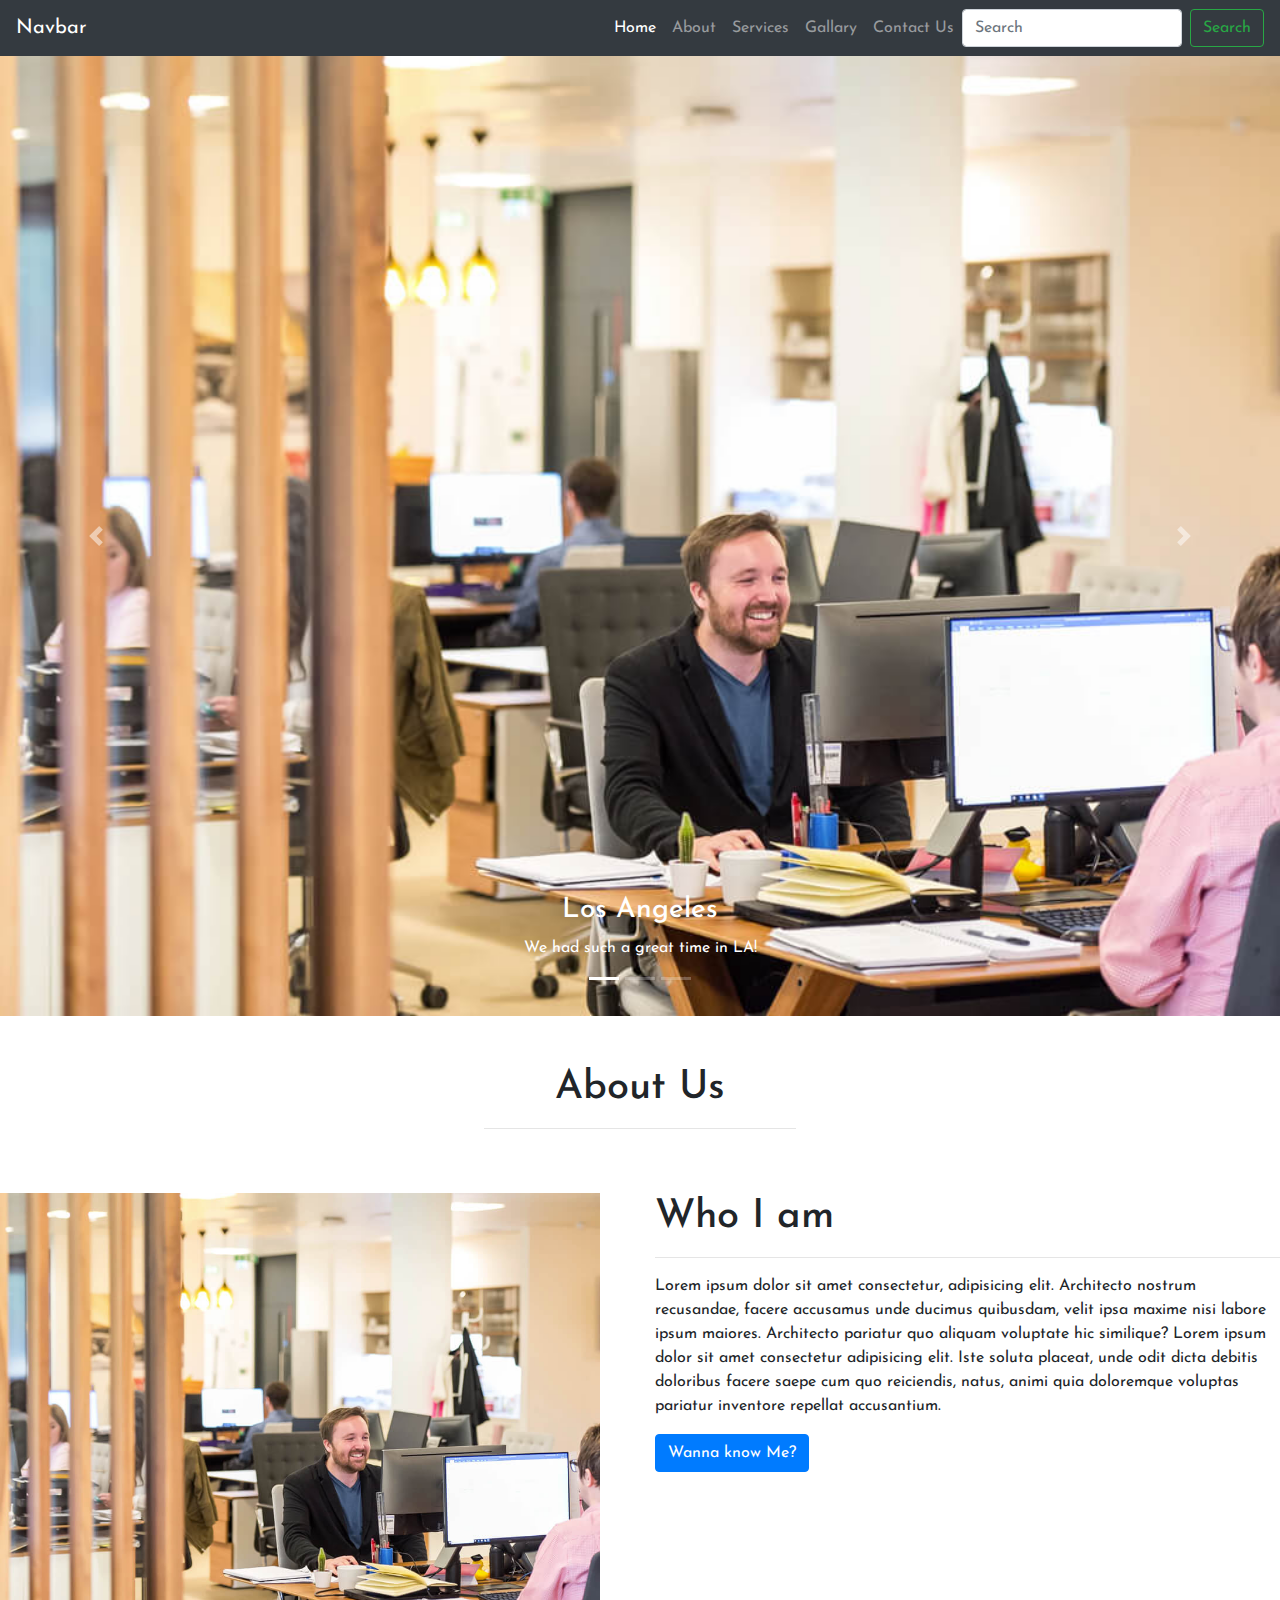
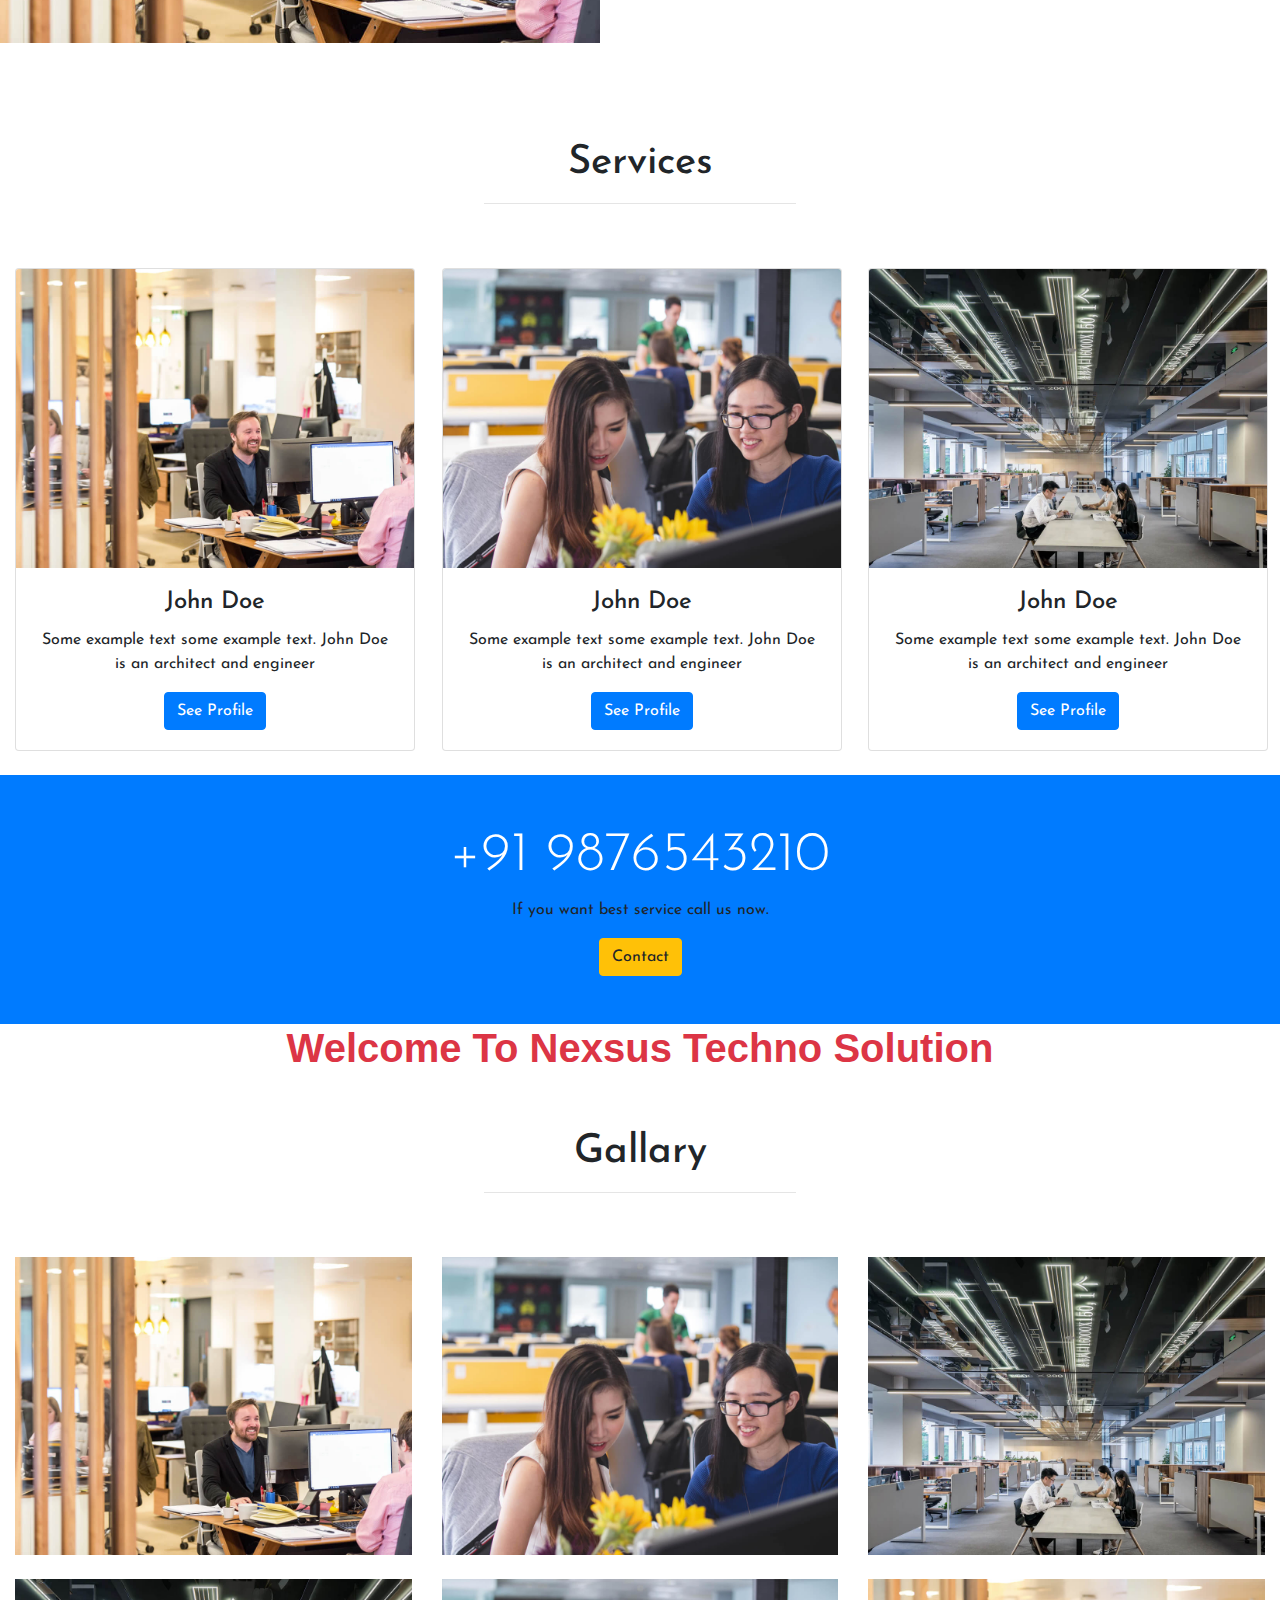
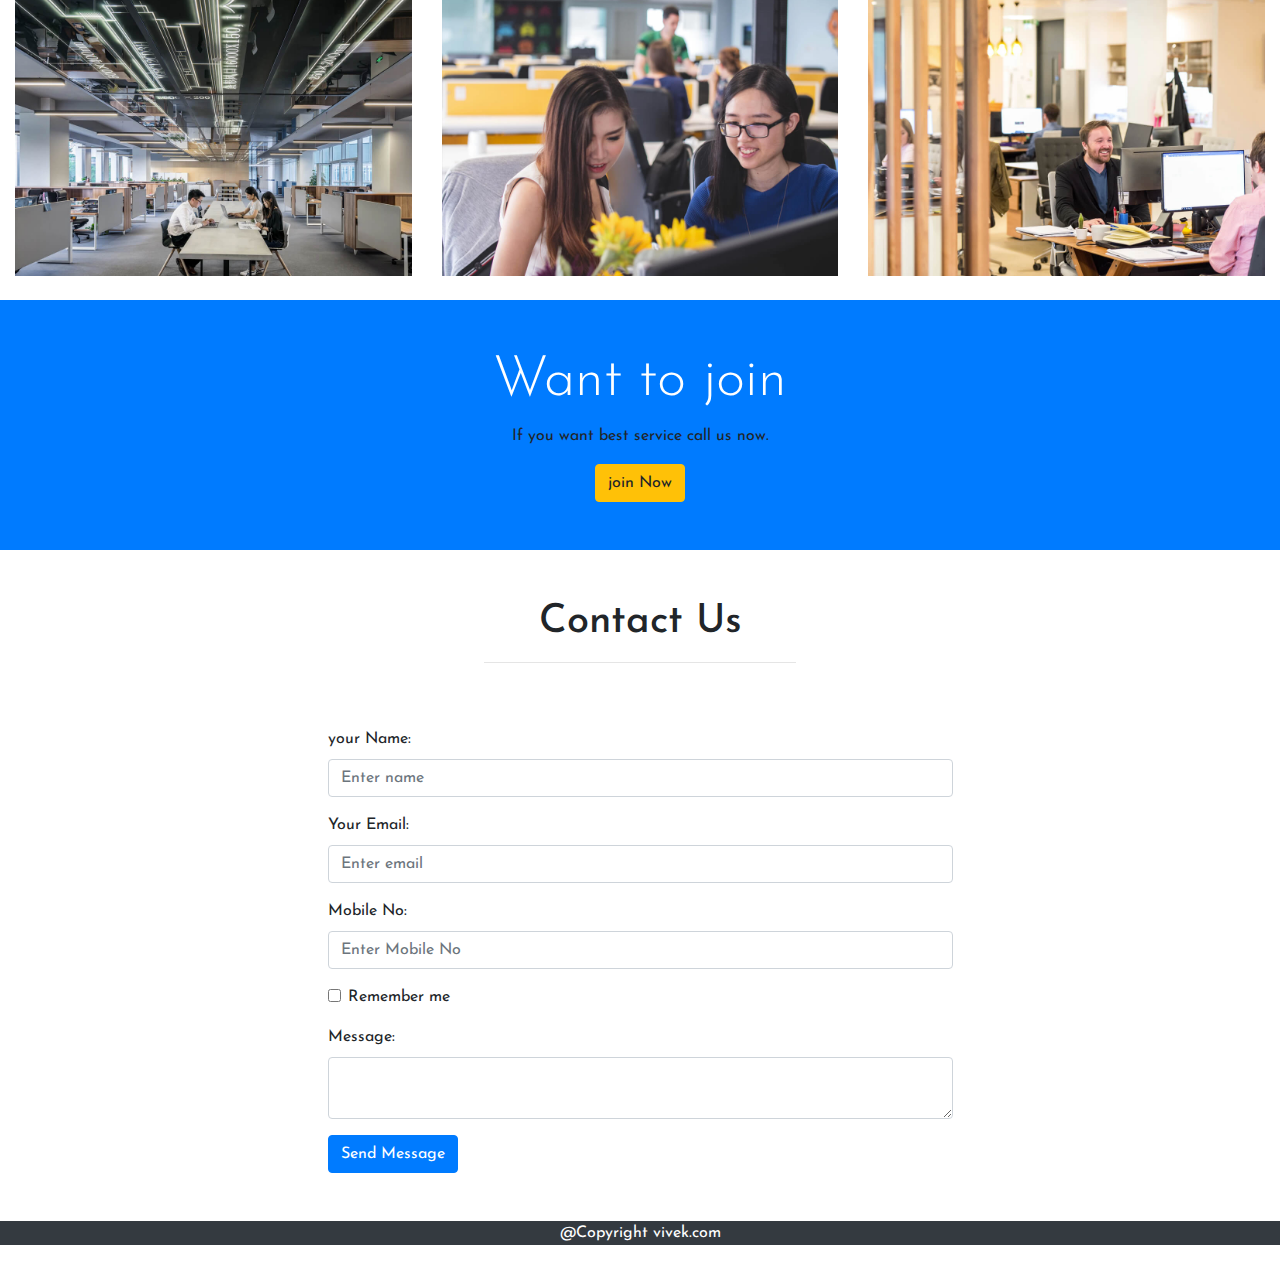
<file: index.html>
<!DOCTYPE html>
<html lang="en">
<head>
    <meta charset="UTF-8">
    <meta http-equiv="X-UA-Compatible" content="IE=edge">
    <meta name="viewport" content="width=device-width, initial-scale=1.0">
    <link rel="stylesheet" href="https://cdn.jsdelivr.net/npm/bootstrap@4.6.2/dist/css/bootstrap.min.css">
    <link rel="stylesheet" href="https://cdn.jsdelivr.net/npm/bootstrap@4.0.0/dist/css/bootstrap.min.css" integrity="sha384-Gn5384xqQ1aoWXA+058RXPxPg6fy4IWvTNh0E263XmFcJlSAwiGgFAW/dAiS6JXm" crossorigin="anonymous">
    <link rel="preconnect" href="https://fonts.googleapis.com">
    <link rel="preconnect" href="https://fonts.gstatic.com" crossorigin>
    <link href="https://fonts.googleapis.com/css2?family=Josefin+Sans:ital,wght@0,400;0,600;1,500;1,600&display=swap" rel="stylesheet"> 
    <title>Document</title>
    <style>
        *{
            margin: 0; padding: 0; font-family: 'Josefin Sans', sans-serif;
        }
        .carousel-inner img {
          width: 100%;
          height: 100%;
        }
    </style>
      
        
        
</head> 
<header>
    <nav class="navbar navbar-expand-lg navbar-dark bg-dark">
        <a class="navbar-brand" href="#">Navbar</a>
        <button class="navbar-toggler" type="button" data-toggle="collapse" data-target="#navbarSupportedContent" aria-controls="navbarSupportedContent" aria-expanded="false" aria-label="Toggle navigation">
          <span class="navbar-toggler-icon"></span>
        </button>
      
        <div class="collapse navbar-collapse" id="navbarSupportedContent">
          <ul class="navbar-nav ml-auto">
            <li class="nav-item active">
              <a class="nav-link" href="#">Home <span class="sr-only">(current)</span></a>
            </li>
            <li class="nav-item">
              <a class="nav-link" href="#about">About</a>
            </li>
            <li class="nav-item">
                <a class="nav-link" href="#services">Services</a>
            </li>
            <li class="nav-item">
                <a class="nav-link" href="#gallary">Gallary</a>
            </li>
            <li class="nav-item">
                <a class="nav-link" href="#contact">Contact Us</a>
            </li>

            <!-- <li class="nav-item dropdown">
              <a class="nav-link dropdown-toggle" href="#" id="navbarDropdown" role="button" data-toggle="dropdown" aria-haspopup="true" aria-expanded="false">
                Dropdown
              </a>
              <div class="dropdown-menu" aria-labelledby="navbarDropdown">
                <a class="dropdown-item" href="#about">about us</a>
                <a class="dropdown-item" href="#services">services</a>
                <div class="dropdown-divider"></div>
                <a class="dropdown-item" href="#">Something else here</a>
              </div>
            </li> -->
            <!-- <li class="nav-item">
              <a class="nav-link enable" href="#">enable</a>
            </li> -->
          </ul>
          <form class="form-inline my-2 my-lg-0">
            <input class="form-control mr-sm-2" type="search" placeholder="Search" aria-label="Search">
            <button class="btn btn-outline-success my-2 my-sm-0" type="submit">Search</button>
          </form>
        </div>
      </nav>

      <div id="demo" class="carousel slide" data-ride="carousel">
        <ul class="carousel-indicators">
          <li data-target="#demo" data-slide-to="0" class="active"></li>
          <li data-target="#demo" data-slide-to="1"></li>
          <li data-target="#demo" data-slide-to="2"></li>
        </ul>
        <div class="carousel-inner">
          <div class="carousel-item active">
            <img src="news-1.jpg" alt="Los Angeles" width="1200" height="500">
            <div class="carousel-caption">
              <h3>Los Angeles</h3>
              <p>We had such a great time in LA!</p>
            </div>   
          </div>
          <div class="carousel-item">
            <img src="news-2.jpg" alt="Chicago" width="1200" height="500">
            <div class="carousel-caption">
              <h3>Chicago</h3>
              <p>Thank you, Chicago!</p>
            </div>   
          </div>
          <div class="carousel-item">
            <img src="news-4.jpg" alt="New York" width="1200" height="500">
            <div class="carousel-caption">
              <h3>New York</h3>
              <p>We love the Big Apple!</p>
            </div>   
          </div>
        </div>
        <a class="carousel-control-prev" href="#demo" data-slide="prev">
          <span class="carousel-control-prev-icon"></span>
        </a>
        <a class="carousel-control-next" href="#demo" data-slide="next">
          <span class="carousel-control-next-icon"></span>
        </a>
      </div>
</header>
<body>
    <!-- about us part start -->
    <section id="about">
        <div class="container-fluid ">
            <h1 class="text-center text-capitalize pt-5"> about us</h1>
            <hr class="w-25 mx-auto pt-5" >
        </div>
        
        <div class="row mb-5">
            <div class="col-lg-6 col-md-6 col-12 ">
                <img src="news-1.jpg" class="img-fluid" width="600">
            </div>
            <div class="col-lg-6 col-md-6 col-12">
                <h1> Who I am</h1>
                <hr>
                <p>
                    Lorem ipsum dolor sit amet consectetur, adipisicing elit. Architecto nostrum recusandae, facere accusamus unde ducimus quibusdam, velit ipsa maxime nisi labore ipsum maiores. Architecto pariatur quo aliquam voluptate hic similique?
                    Lorem ipsum dolor sit amet consectetur adipisicing elit. Iste soluta placeat, unde odit dicta debitis doloribus facere saepe cum quo reiciendis, natus, animi quia doloremque voluptas pariatur inventore repellat accusantium.
                </p>
                <button class="btn btn-primary text-white">
                    Wanna know Me?
                </button>
            </div>

        </div>
    </section>
    <!-- about us part end -->

    <!-- service part start -->
    <section id="services">
        <div class="container-fluid ">
            <h1 class="text-center text-capitalize pt-5"> Services</h1>
            <hr class="w-25 mx-auto pt-5" >
            <div class="row text-center mb-4">
                <div class="col-lg-4 col-md-4 col-12">
                    <div class="card" style="width:400px">
                        <img class="card-img-top" src="news-1.jpg" alt="Card image" style="width:100%">
                        <div class="card-body">
                          <h4 class="card-title">John Doe</h4>
                          <p class="card-text">Some example text some example text. John Doe is an architect and engineer</p>
                          <a href="#" class="btn btn-primary stretched-link">See Profile</a>
                        </div>
                      </div>
                </div>
                <div class="col-lg-4 col-md-4 col-12">
                    <div class="card" style="width:400px">
                        <img class="card-img-top" src="news-2.jpg" alt="Card image" style="width:100%">
                        <div class="card-body">
                          <h4 class="card-title">John Doe</h4>
                          <p class="card-text">Some example text some example text. John Doe is an architect and engineer</p>
                          <a href="#" class="btn btn-primary stretched-link">See Profile</a>
                        </div>
                      </div>
                </div>
                <div class="col-lg-4 col-md-4 col-12">
                    <div class="card" style="width:400px">
                        <img class="card-img-top" src="news-4.jpg" alt="Card image" style="width:100%">
                        <div class="card-body">
                          <h4 class="card-title">John Doe</h4>
                          <p class="card-text">Some example text some example text. John Doe is an architect and engineer</p>
                          <a href="#" class="btn btn-primary stretched-link">See Profile</a>
                        </div>
                      </div>
                </div>
            </div>
            
        </div>
    </section>
     <!-- services section end -->


<!-- contact part start -->

     <section class="bg-primary">
        <article class="py-5 text-center">
            <div>
                <h3 class="display-4 text-white"> +91 9876543210</h3>
                <p> If you want best service call us now.</p>
                <button class="btn btn-warning"> Contact</button>
            </div>
        </article>
     </section>
    
     <!-- contact part end -->
<h1 class="text-center text-danger text-capitalize font-weight-bold">
    welcome to nexsus techno solution 
</h1>

<!-- gallary part start -->

<section id="gallary">
    <div class="container-fluid ">
        <h1 class="text-center text-capitalize pt-5"> Gallary</h1>
        <hr class="w-25 mx-auto pt-5" >
        <div class="row">
        <div class="col-lg-4 col-md-2 col-12 mb-4">
            <img src="news-1.jpg" alt="" class="img-fluid"> 
        </div>
        <div class="col-lg-4 col-md-2 col-12 mb-4">
            <img src="news-2.jpg" alt="" class="img-fluid"> 
        </div>
        <div class="col-lg-4 col-md-2 col-12 mb-4">
            <img src="news-4.jpg" alt="" class="img-fluid"> 
        </div>
        <div class="col-lg-4 col-md-2 col-12 mb-4">
            <img src="news-4.jpg" alt="" class="img-fluid"> 
        </div>
        <div class="col-lg-4 col-md-2 col-12 mb-4">
            <img src="news-2.jpg" alt="" class="img-fluid"> 
        </div>
        <div class="col-lg-4 col-md-2 col-12 mb-4">
             <img src="news-1.jpg" alt="" class="img-fluid"> 
        </div>
        </div>
    </div>
</section>

<!-- gallary part end -->


<!-- register form start -->
<section id="contact">
    <article class="py-5 text-center bg-primary">
        <div>
            <h3 class="display-4 text-white"> Want to join</h3>
            <p> If you want best service call us now.</p>
            <button class="btn btn-warning " data-toggle="modal" data-target="#myModal"> join Now</button>
        </div>

        <div class="modal fade" id="myModal">
            <div class="modal-dialog modal-dialog-centered">
              <div class="modal-content">
              
                <!-- Modal Header -->
                <div class="modal-header">
                  <h4 class="modal-title">Sign Up</h4>
                  <button type="button" class="close" data-dismiss="modal">&times;</button>
                </div>
                
                <!-- Modal body -->
                <div class="modal-body">
                    <form action="#">
                        <div class="form-group text-left">
                          <label for="email">Email address:</label>
                          <input type="email" class="form-control" placeholder="Enter email" id="email" autocomplete="off">
                        </div>
                        <div class="form-group text-left">
                          <label for="pwd">Password:</label>
                          <input type="password" class="form-control" placeholder="Enter password" id="pwd">
                        </div>
                        <div class="form-group form-check">
                          <label class="form-check-label">
                            <input class="form-check-input" type="checkbox"> Remember me
                          </label>
                        </div>
                        <button type="submit" class="btn btn-primary">Submit</button>
                      </form>
                </div>
                
                <!-- Modal footer -->
                <div class="modal-footer">
                  <button type="button" class="btn btn-secondary" data-dismiss="modal">Close</button>
                </div>
                <button type="button" class="btn btn-primary" data-toggle="modal" data-target="#myModal">
                    Open modal
                  </button>
              </div>
            </div>
          </div>
    </article>
</section>
<!-- register form end -->


<!-- contact Us Start -->
<section>
    <div class="container-fluid  mb-5">
        <h1 class="text-center text-capitalize pt-5"> Contact us</h1>
        <hr class="w-25 mx-auto pt-5" >
        <div class="w-50 mx-auto">
            <form action="#">
                <div class="form-group text-left mx-auto">
                    <label for="email">your Name:</label>
                    <input type="text" class="form-control" placeholder="Enter name" id="name" autocomplete="off">
                </div>
                <div class="form-group text-left">
                    <label for="email">Your Email:</label>
                    <input type="email" class="form-control" placeholder="Enter email" id="email" autocomplete="off">
                </div>
                <div class="form-group text-left">
                    <label for="mobile">Mobile No:</label>
                    <input type="mobile" class="form-control" placeholder="Enter Mobile No" id="mobile" autocomplete="off">
                </div>
                <div class="form-group form-check">
                    <label class="form-check-label">
                        <input class="form-check-input" type="checkbox"> Remember me
                    </label>
                </div>
                <div class="form-group">
                    <label> Message:</label>
                    <textarea class="form-control">
                    </textarea>
                </div>
            <button type="submit" class="btn btn-primary">Send Message</button>
          </form>
        </div>
    </div>
</section>

<!-- footer start -->
<footer>
    <p class="text-center bg-dark  text-white ">@Copyright vivek.com</p>
</footer>


<script src="https://cdn.jsdelivr.net/npm/jquery@3.6.1/dist/jquery.slim.min.js"></script>
<script src="https://cdn.jsdelivr.net/npm/popper.js@1.16.1/dist/umd/popper.min.js"></script>
<script src="https://cdn.jsdelivr.net/npm/bootstrap@4.6.2/dist/js/bootstrap.bundle.min.js"></script>
</body>
</html>
</file>
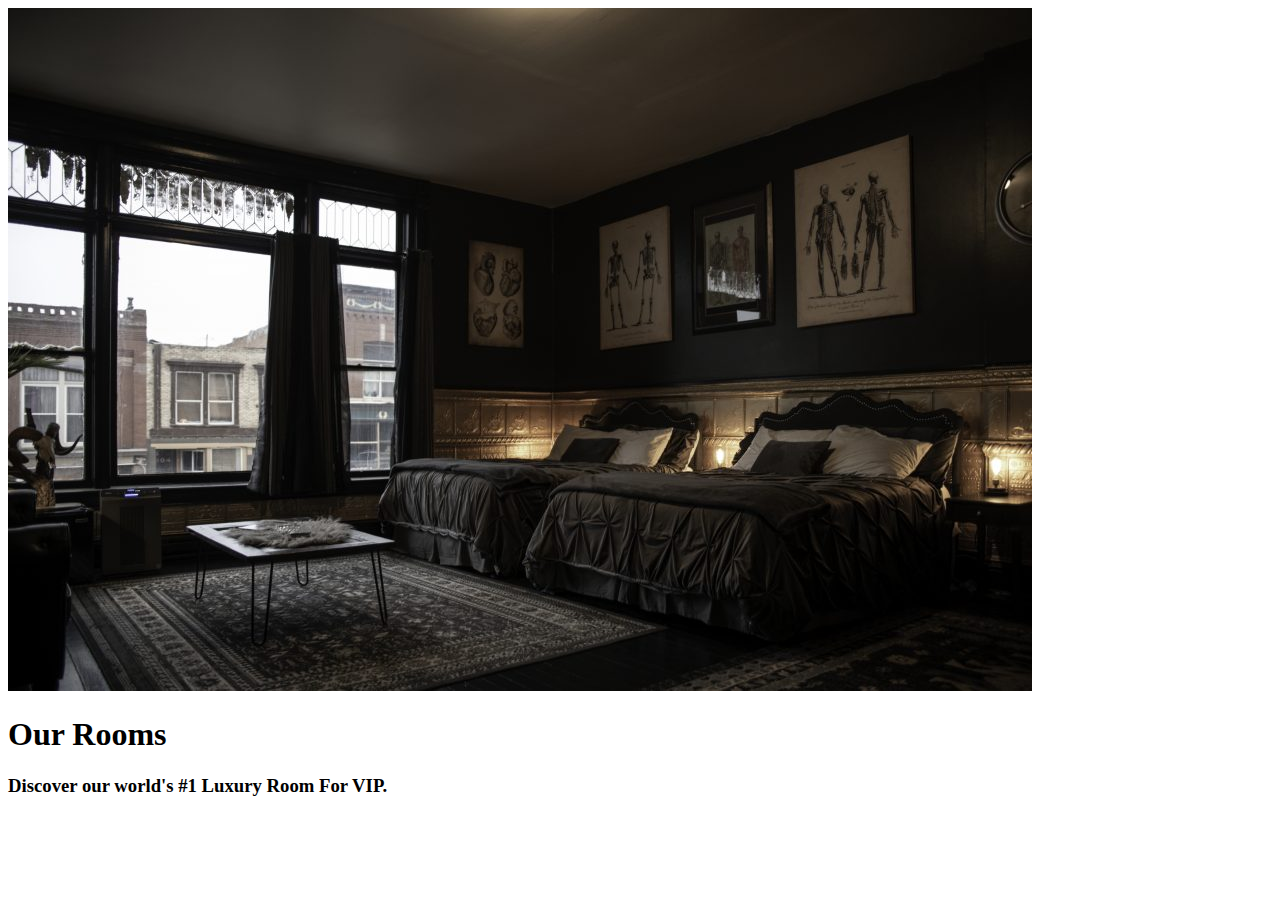
<file: demo.html>
<!DOCTYPE html>
<html lang="en">
<head>
  <meta charset="UTF-8">
  <meta http-equiv="X-UA-Compatible" content="IE=edge">
  <meta name="viewport" content="width=device-width, initial-scale=1.0">
  <title>Rooms</title>
</head>
<body>
  <div class="container">
    <img src="hotel4.jpg" alt="hotel" class="img-thumbnail" style="width: 100;">
    <div class="centerd"  >
      <h1><b>Our Rooms </b> </h1>
      <h3><b> Discover our world's #1 Luxury Room For VIP.</b></h3>
  </div>
  </div>
  

</body>
</html>
</file>
